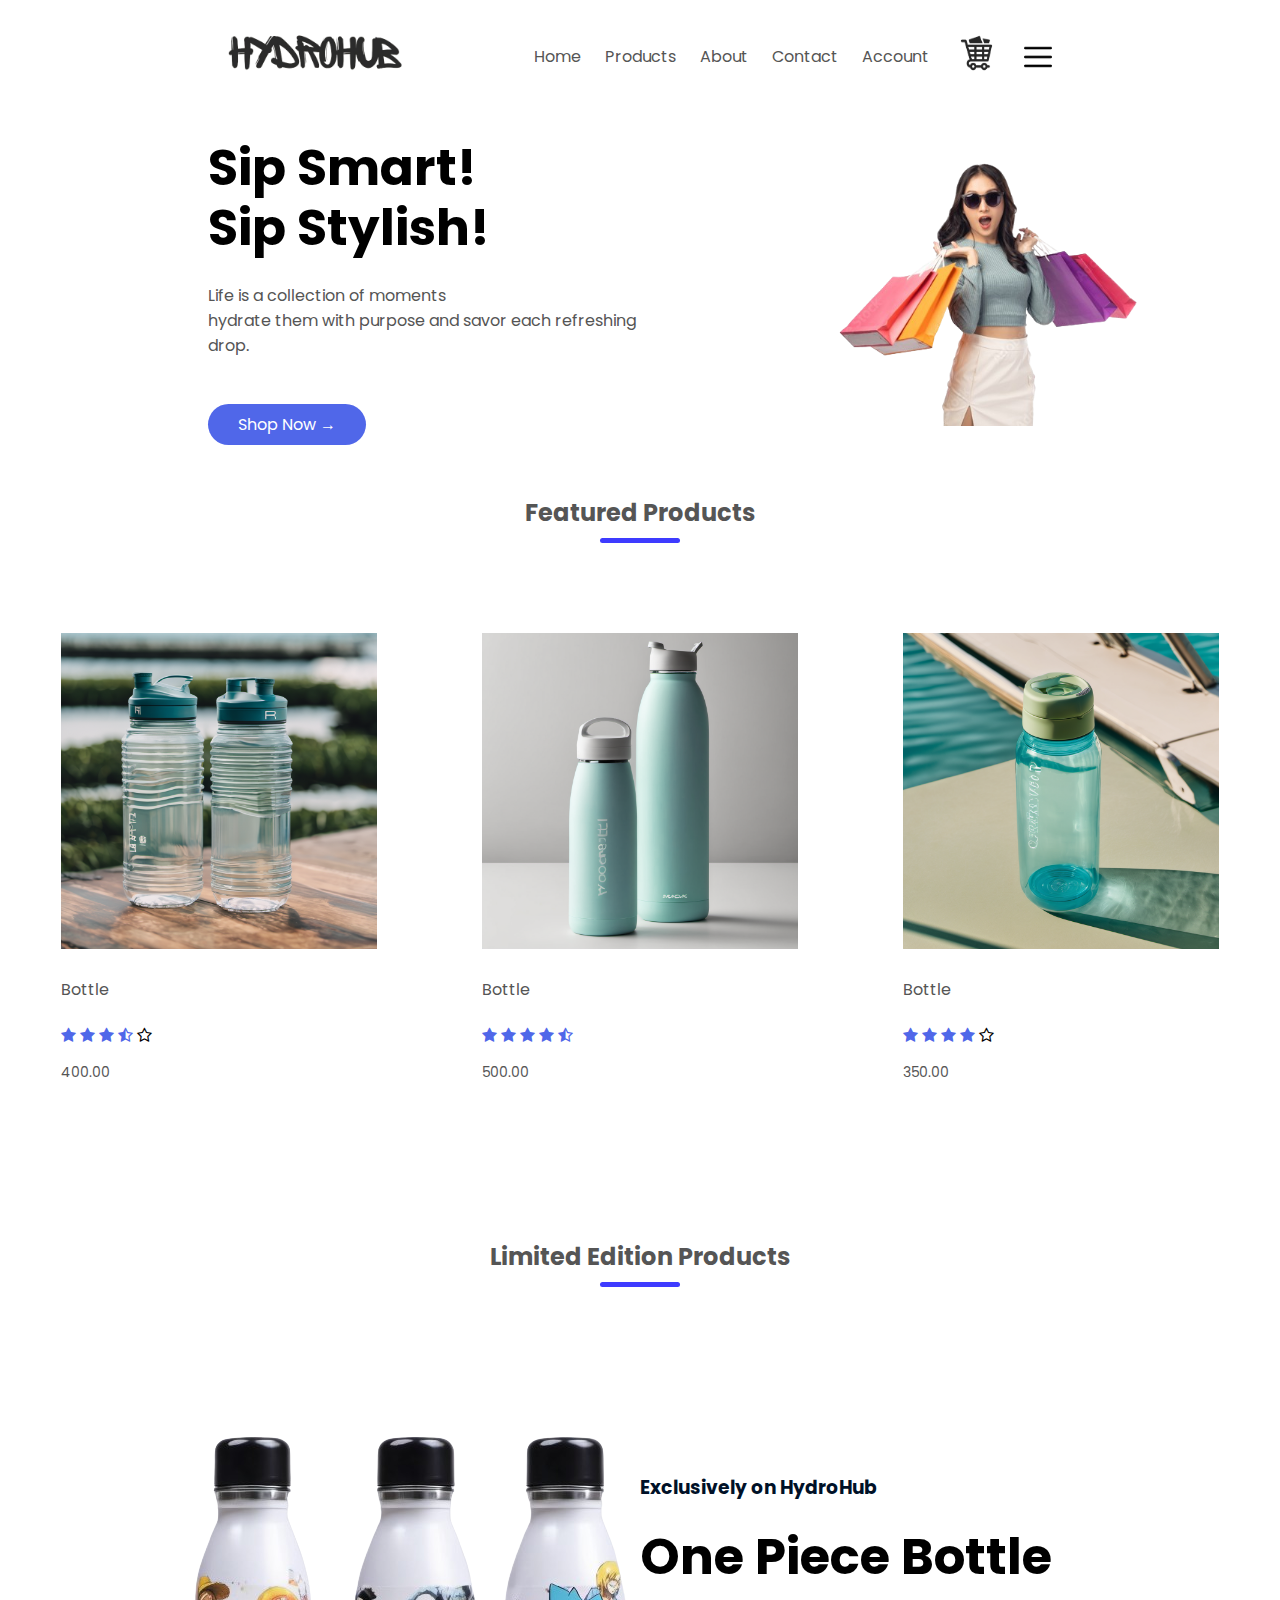
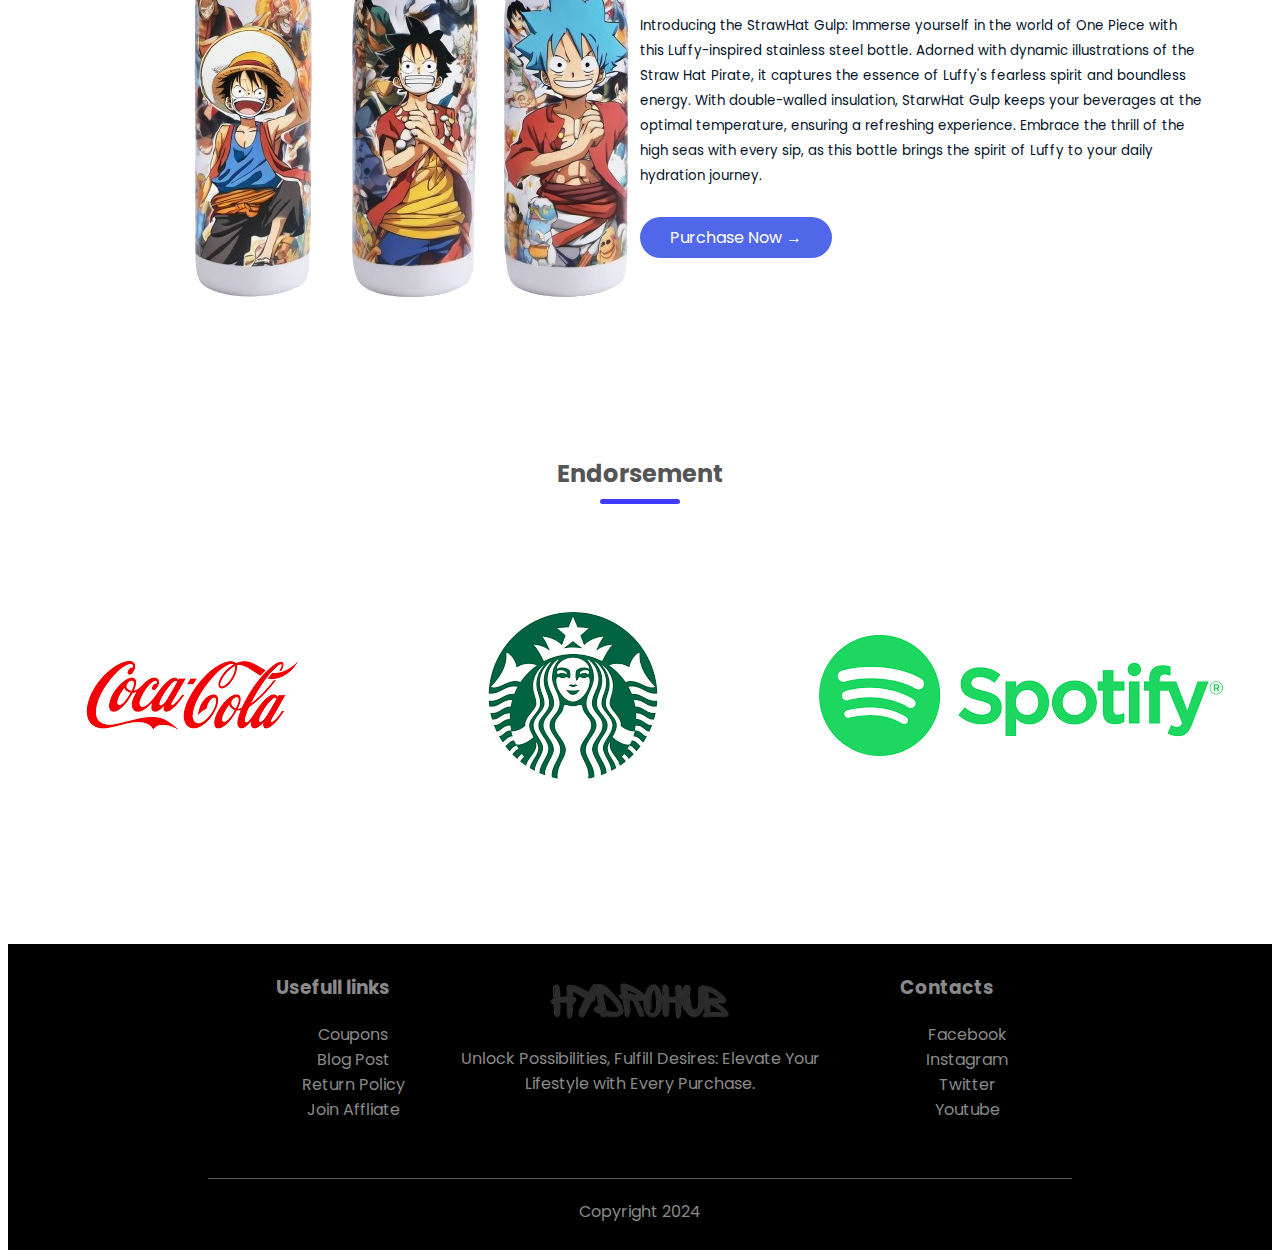
<file: index.html>
<!DOCTYPE html>
<html lang="en">
<head>
    <title>HydroHub</title>  
    <meta charset="UTF-8">
    <meta name="viewport" content="width=device-width, initial-scale=1.0">
    <link rel="stylesheet" href="style.css">
    <link href="https://fonts.googleapis.com/css2?family=Poppins:wght@500&display=swap" rel="stylesheet">
    <link rel="stylesheet" href="https://cdnjs.cloudflare.com/ajax/libs/font-awesome/4.7.0/css/font-awesome.min.css">
</head>
<body>
    <div class="header">
    <div class="container">
        <div class="navbar">
            <div class="logo">
                <img src="images/Logo.png" alt="Logo" width="175px">
                
            </div>
            <nav>
                <ul class="ch">
                    <li><a href="index.html">Home</a></li>
                    <li><a href="product.html">Products</a></li>
                    <li><a href="#about">About</a></li>
                    <li><a href="#about">Contact</a></li>
                    <li><a href="account.html">Account</a></li>
                </ul>
            </nav>
            <a href="cart.html"><img src="images/Cart.png" alt="Cart" width="55px" height="40px"></a>
            <img src="images/menu.png" class="menu-icon">
        </div>
        <div class="row">
            <div class="col-2">
                <h1>Sip Smart!<br>Sip Stylish!</h1>
                <p>Life is a collection of moments <br>hydrate them with purpose and savor each refreshing drop.</p>
                <a href="product.html" class="btn">Shop Now &#8594;</a>
            </div>
            <div class="col-2">
                <img src="images/image1.png" alt="Girl Shopping" >
            </div>
        </div>
    </div>
</div>
<!-- Featured Products -->
<div class="small-container">
    <h2 class="title">Featured Products</h2>
    <div class="row">
        <div class="col-4">
            <img src="images/pr1.png" alt="product1">
            <h4>Bottle</h4>
            <div class="rating">
                <span class="fa fa-star checked"></span>
                <span class="fa fa-star checked"></span>
                <span class="fa fa-star checked"></span>
                <span class="fa fa-star-half-o checked" ></span>
                <span class="fa fa-star-o"></span>
            </div>
            <p>400.00</p>
        </div>
        <div class="col-4">
            <img src="images/pr2.png" alt="product1">
            <h4>Bottle</h4>
            <div class="rating">
                <span class="fa fa-star checked"></span>
                <span class="fa fa-star checked"></span>
                <span class="fa fa-star checked"></span>
                <span class="fa fa-star checked" ></span>
                <span class="fa fa-star-half-o checked"></span>
            </div>
            <p>500.00</p>
        </div>
        <div class="col-4">
            <img src="images/pr3.png" alt="product1">
            <h4>Bottle</h4>
            <div class="rating">
                <span class="fa fa-star checked"></span>
                <span class="fa fa-star checked"></span>
                <span class="fa fa-star checked"></span>
                <span class="fa fa-star checked checked" ></span>
                <span class="fa fa-star-o"></span>
            </div>
            <p>350.00</p>
        </div>
    </div>
</div>
<!-- offer -->

<div class="offer">
    <h2 class="title">Limited Edition Products</h2>
    <div class="small-container">
        <div class="row">
            <div class="col-2">
                <img src="images/exclusivenb.png" alt="limited product">
            </div>
            <div class="col-2">
                <p><h3 style="color: #001128;">Exclusively on HydroHub</h3></p>
                <h1>One Piece Bottle</h1>
                <small>Introducing the StrawHat Gulp: Immerse yourself in the world of One Piece with this Luffy-inspired stainless steel bottle. Adorned with dynamic illustrations of the Straw Hat Pirate, it captures the essence of Luffy's fearless spirit and boundless energy. With double-walled insulation, StarwHat Gulp keeps your beverages at the optimal temperature, ensuring a refreshing experience. Embrace the thrill of the high seas with every sip, as this bottle brings the spirit of Luffy to your daily hydration journey.</small>
                <br><a href="limited.html" class="btn">Purchase Now &#8594;</a>
            </div>
        </div>
    </div>
</div>
<h2 class="title">Endorsement</h2>
<!-- brands -->
<div class="brands">
    
    <div class="small-container">
        <div class="row">
            <div class="col-5">
                <img src="images/cc.png">
            </div>
            <div class="col-5">
                <img src="images/sb.png">
            </div>
            <div class="col-5">
                <img src="images/sptf.png">
            </div>
        </div>
    </div>
</div>
<div class="footer" id="about">
    <div class="container">
        <div class="row">
            <div class="footer-col-3">
                <h3>Usefull links</h3>
                <ul>
                    <li>Coupons</li>
                    <li>Blog Post</li>
                    <li>Return Policy</li>
                    <li>Join Affliate</li>
                </ul>
            </div>
            <div class="footer-col-2">
                <img src="images/Logo.png" alt="">
                <p>Unlock Possibilities, Fulfill Desires: Elevate Your Lifestyle with Every Purchase.</p>
            </div>
            <div class="footer-col-4">
                <h3>Contacts</h3>
                <ul>
                    <li>Facebook</li>
                    <li>Instagram</li>
                    <li>Twitter</li>
                    <li>Youtube</li>
                </ul>
            </div>
        </div>
        <hr>
        <p class="copyright">Copyright 2024</p>
    </div>
</div>
</body>
</html>
</file>
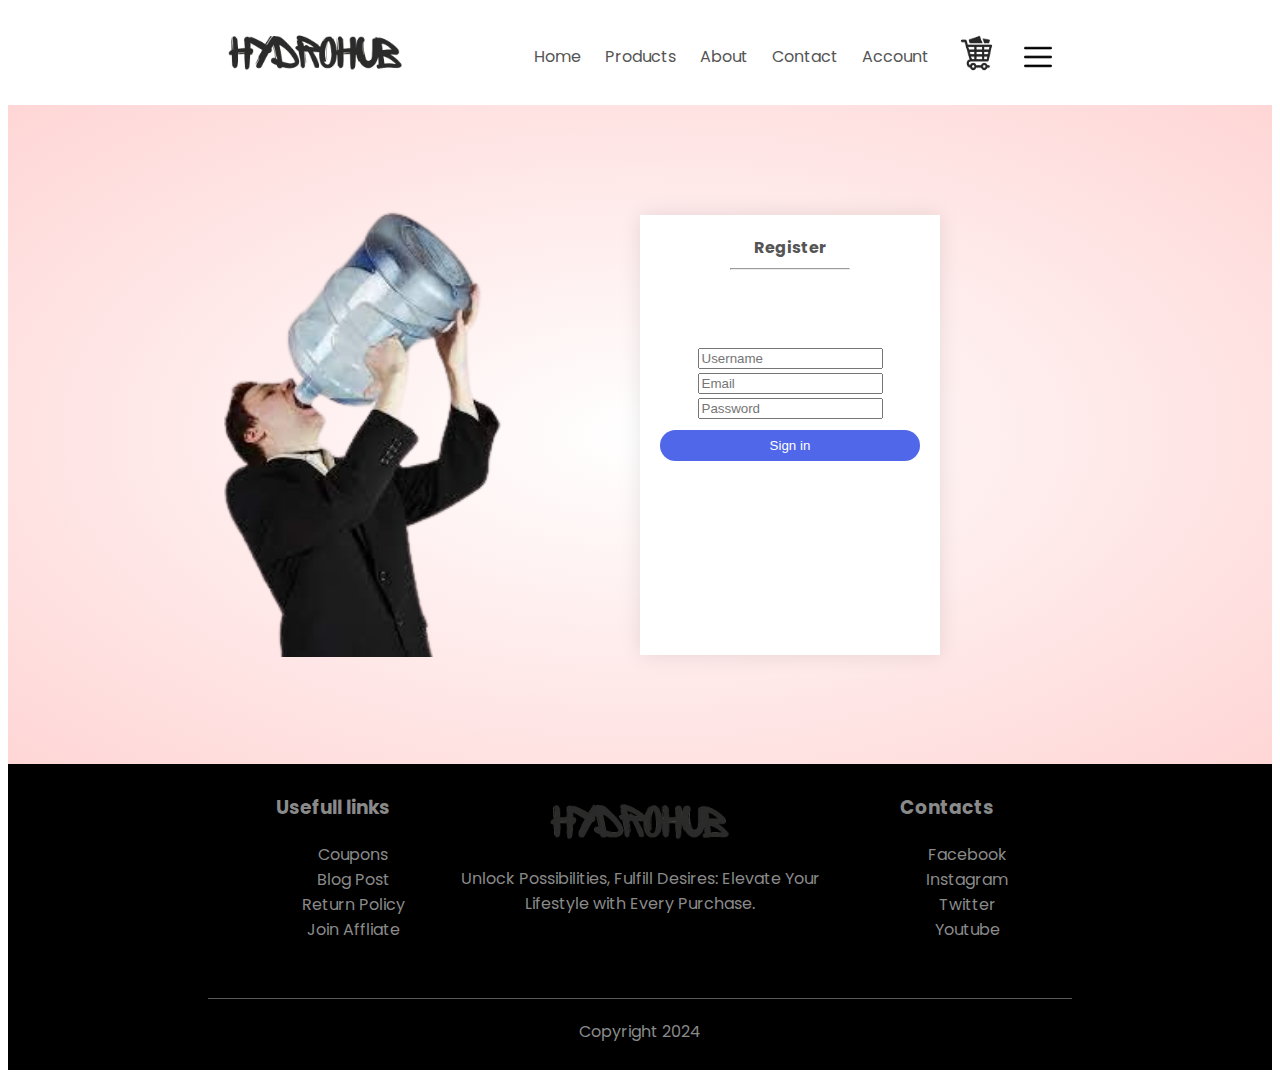
<file: account.html>
<!DOCTYPE html>
<html lang="en">
<head>
    <title>HydroHub</title>  
    <meta charset="UTF-8">
    <meta name="viewport" content="width=device-width, initial-scale=1.0">
    <link rel="stylesheet" href="style.css">
    <link href="https://fonts.googleapis.com/css2?family=Poppins:wght@500&display=swap" rel="stylesheet">
    <link rel="stylesheet" href="https://cdnjs.cloudflare.com/ajax/libs/font-awesome/4.7.0/css/font-awesome.min.css">
</head>
<body>
    <div class="header">
    <div class="container">
        <div class="navbar">
            <div class="logo">
                <img src="images/Logo.png" alt="Logo" width="175px">
                
            </div>
            <nav>
                <ul class="ch">
                    <li><a href="index.html">Home</a></li>
                    <li><a href="product.html">Products</a></li>
                    <li><a href="#about">About</a></li>
                    <li><a href="#about">Contact</a></li>
                    <li><a href="account.html">Account</a></li>
                </ul>
            </nav>
            <a href="cart.html"><img src="images/Cart.png" alt="Cart" width="55px" height="40px"></a>
            <img src="images/menu.png" class="menu-icon">
        </div>
    </div>
</div>
<!-- -----log in----- -->
<div class="account-page">
    <div class="cointainer">
        <div class="row">
            <div class="col-2">
                <img src="images/g1.png" style="padding-left: 200px; width: 300px;">
            </div>
            <div class="col-2">
                <div class="form-container">
                <div class="form-btn">
                    <span>Register</span>
                    <hr id="indicator">
                </div>
                </form>
                <form id="signform">
                    <input type="text" placeholder="Username">
                    <input type="email" placeholder="Email">
                    <input type="password" placeholder="Password">
                    <button type="submit" class="btn">Sign in</button>
                </form>
                </div>
            </div>
        </div>
    </div>
</div>

<div class="footer" id="about">
    <div class="container">
        <div class="row">
            <div class="footer-col-3">
                <h3>Usefull links</h3>
                <ul>
                    <li>Coupons</li>
                    <li>Blog Post</li>
                    <li>Return Policy</li>
                    <li>Join Affliate</li>
                </ul>
            </div>
            <div class="footer-col-2">
                <img src="images/Logo.png" alt="">
                <p>Unlock Possibilities, Fulfill Desires: Elevate Your Lifestyle with Every Purchase.</p>
            </div>
            <div class="footer-col-4">
                <h3>Contacts</h3>
                <ul>
                    <li>Facebook</li>
                    <li>Instagram</li>
                    <li>Twitter</li>
                    <li>Youtube</li>
                </ul>
            </div>
        </div>
        <hr>
        <p class="copyright">Copyright 2024</p>
    </div>
</div>
</body>
</html>
</file>
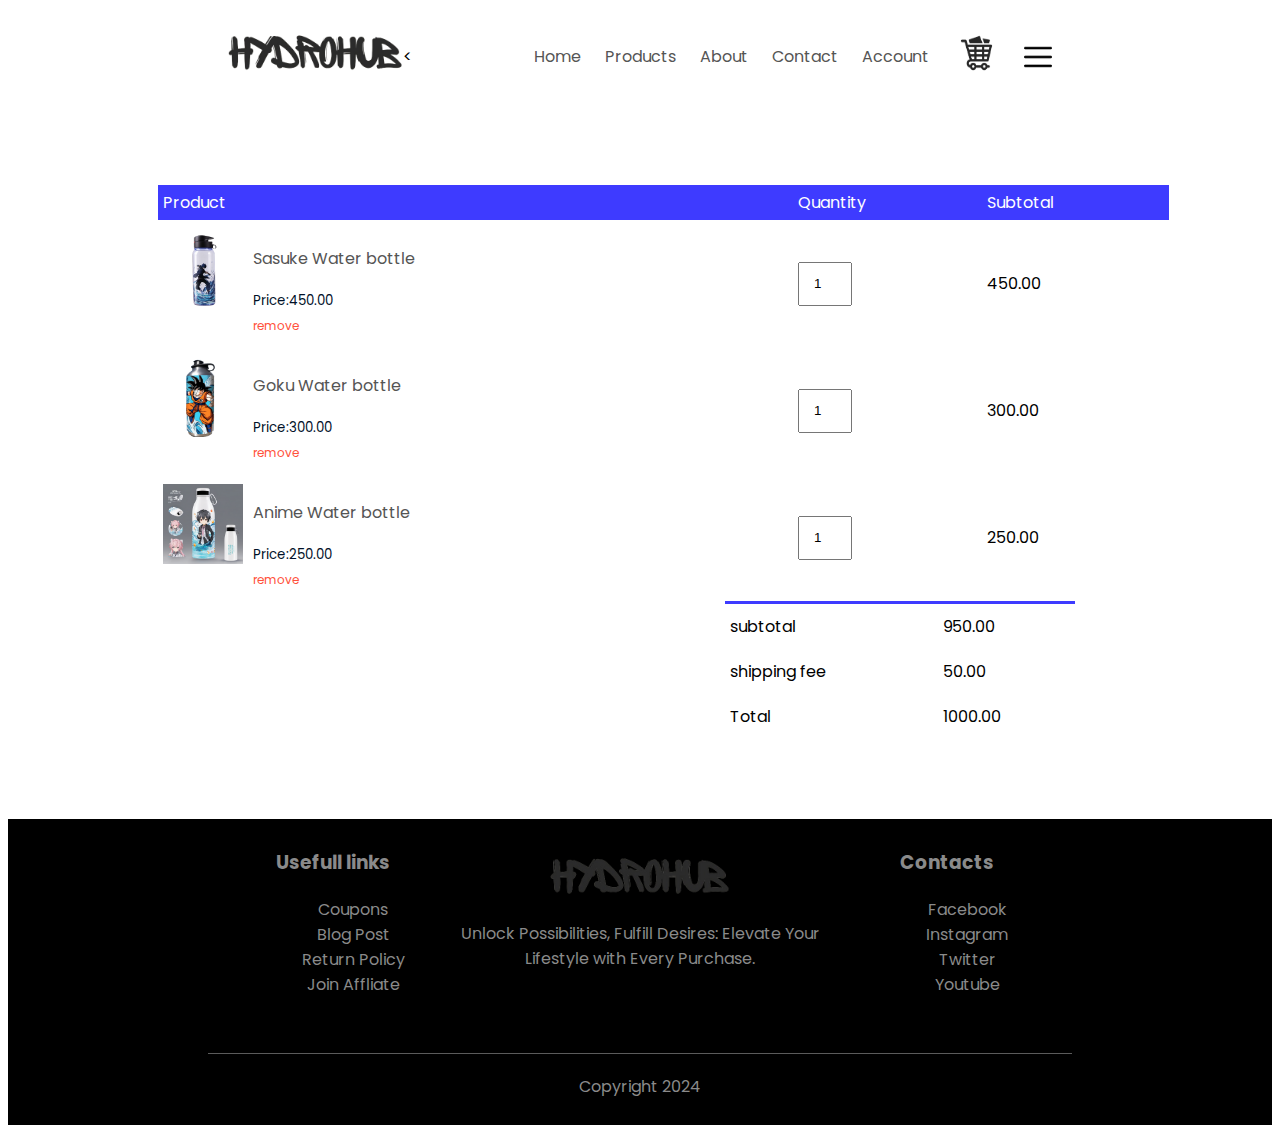
<file: cart.html>
<!DOCTYPE html>
<html lang="en">
<head>
    <title>HydroHub</title>  
    <meta charset="UTF-8">
    <meta name="viewport" content="width=device-width, initial-scale=1.0">
    <link rel="stylesheet" href="style.css">
    <link href="https://fonts.googleapis.com/css2?family=Poppins:wght@500&display=swap" rel="stylesheet">
    <link rel="stylesheet" href="https://cdnjs.cloudflare.com/ajax/libs/font-awesome/4.7.0/css/font-awesome.min.css">
</head>
<body>
    <div class="header">
    <div class="container">
        <div class="navbar">
            <div class="logo">
                <img src="images/Logo.png" alt="Logo" width="175px">
                
            </div>
            <<nav>
                <ul class="ch">
                    <li><a href="index.html">Home</a></li>
                    <li><a href="product.html">Products</a></li>
                    <li><a href="#about">About</a></li>
                    <li><a href="#about">Contact</a></li>
                    <li><a href="account.html">Account</a></li>
                </ul>
            </nav>
            <a href="cart.html"><img src="images/Cart.png" alt="Cart" width="55px" height="40px"></a>
            <img src="images/menu.png" class="menu-icon">
        </div>
    </div>
</div>
<!-- -----cart----- -->
<div class="small-container cart-page">
    <table>
        <tr>
            <th>Product</th>
            <th>Quantity</th>
            <th>Subtotal</th>
        </tr>
        <tr>
            <td>
                <div class="cart-info">
                    <img src="images/buy-1.png" alt="" >
                    <div>
                        <p>Sasuke Water bottle</p>
                        <small>Price:450.00</small>
                        <br>
                        <a href="">remove</a>
                    </div>
                </div>
            </td>
            <td><input type="number" value="1"></td>
            <td>450.00</td>
        </tr>
        <tr>
            <td>
                <div class="cart-info">
                    <img src="images/buy-2.png" alt="" >
                    <div>
                        <p>Goku Water bottle</p>
                        <small>Price:300.00</small>
                        <br>
                        <a href="">remove</a>
                    </div>
                </div>
            </td>
            <td><input type="number" value="1"></td>
            <td>300.00</td>
        </tr>
        <tr>
            <td>
                <div class="cart-info">
                    <img src="images/buy-3.png" alt="" >
                    <div>
                        <p>Anime Water bottle</p>
                        <small>Price:250.00</small>
                        <br>
                        <a href="">remove</a>
                    </div>
                </div>
            </td>
            <td><input type="number" value="1"></td>
            <td>250.00</td>
        </tr>
    </table>

    <div class="total-price">
        <table>
            <tr>
                <td>subtotal</td>
                <td>950.00</td>
            </tr>
            <tr>
                <td>shipping fee</td>
                <td>50.00</td>
            </tr>
            <tr>
                <td>Total</td>
                <td>1000.00</td>
            </tr>
        </table>
    </div>

</div>




<div class="footer" id="about">
    <div class="container">
        <div class="row">
            <div class="footer-col-3">
                <h3>Usefull links</h3>
                <ul>
                    <li>Coupons</li>
                    <li>Blog Post</li>
                    <li>Return Policy</li>
                    <li>Join Affliate</li>
                </ul>
            </div>
            <div class="footer-col-2">
                <img src="images/Logo.png" alt="">
                <p>Unlock Possibilities, Fulfill Desires: Elevate Your Lifestyle with Every Purchase.</p>
            </div>
            <div class="footer-col-4">
                <h3>Contacts</h3>
                <ul>
                    <li>Facebook</li>
                    <li>Instagram</li>
                    <li>Twitter</li>
                    <li>Youtube</li>
                </ul>
            </div>
        </div>
        <hr>
        <p class="copyright">Copyright 2024</p>
    </div>
</div>
</body>
</html>
</file>
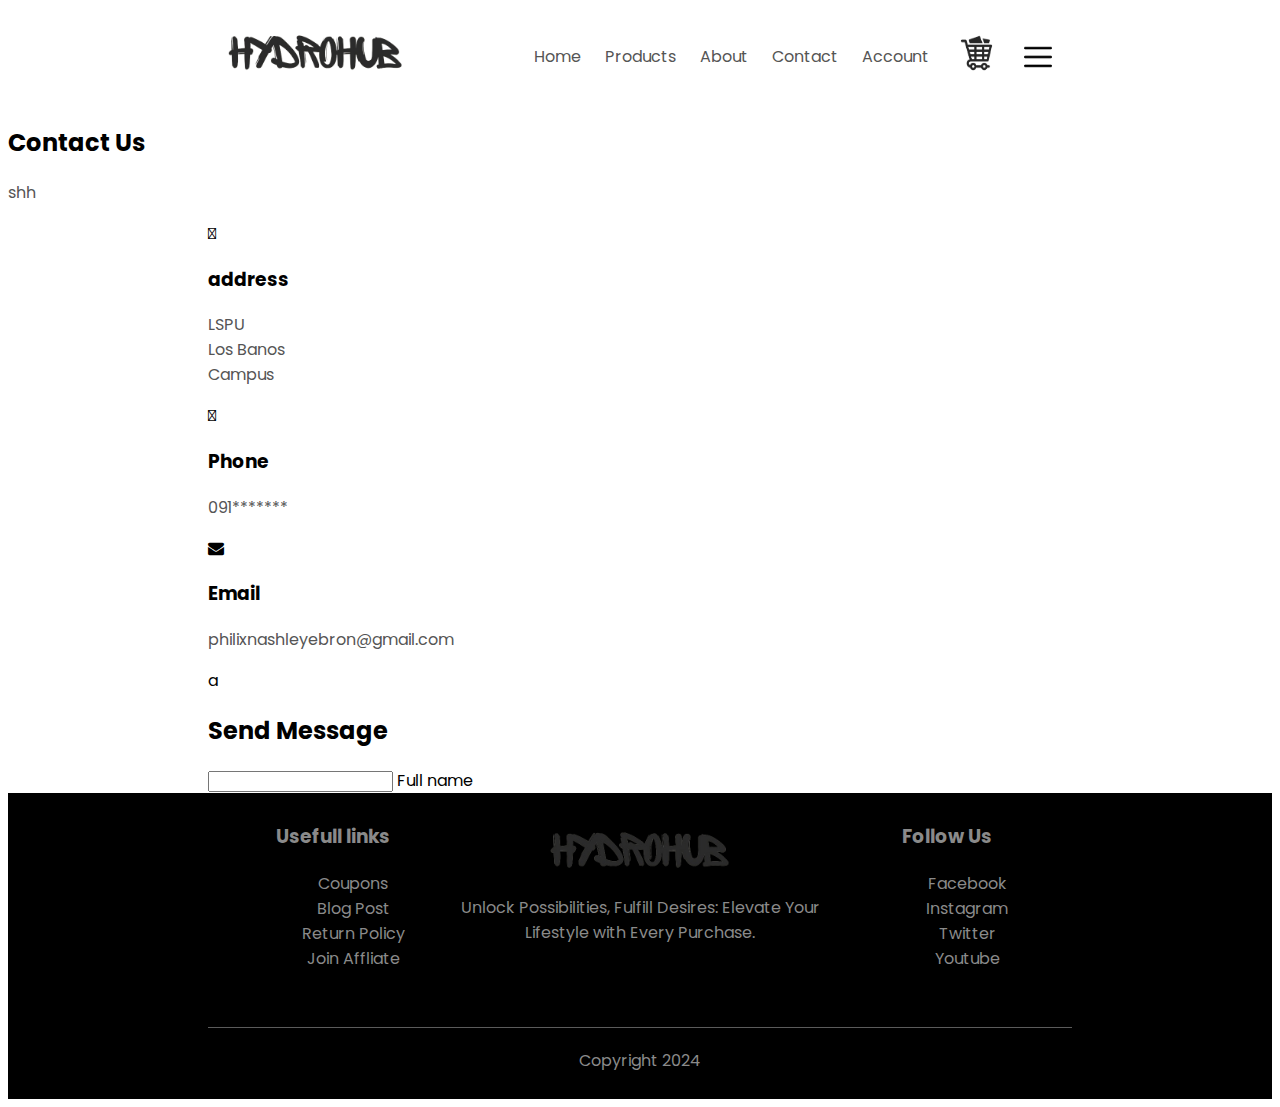
<file: contact.html>
<!DOCTYPE html>
<html lang="en">
<head>
    <title>HydroHub</title>  
    <meta charset="UTF-8">
    <meta name="viewport" content="width=device-width, initial-scale=1.0">
    <link rel="stylesheet" href="style.css">
    <link href="https://fonts.googleapis.com/css2?family=Poppins:wght@500&display=swap" rel="stylesheet">
    <link rel="stylesheet" href="https://cdnjs.cloudflare.com/ajax/libs/font-awesome/4.7.0/css/font-awesome.min.css">
</head>
<body>
    <div class="header">
    <div class="container">
        <div class="navbar">
            <div class="logo">
                <img src="images/Logo.png" alt="Logo" width="175px">
                
            </div>
            <nav>
                <ul class="ch">
                    <li><a href="index.html">Home</a></li>
                    <li><a href="product.html">Products</a></li>
                    <li><a href="About">About</a></li>
                    <li><a href="Contact">Contact</a></li>
                    <li><a href="Account">Account</a></li>
                </ul>
            </nav>
            <a href="cart.html"><img src="images/Cart.png" alt="Cart" width="55px" height="40px"></a>
            <img src="images/menu.png" class="menu-icon">
        </div>
    </div>
</div>

<section class="section">
    <div class="content">
        <h2>Contact Us</h2>
        <p>shh</p>
    </div>
    <div class="container">
        <div class="contactinfo">
            <div class="box">
                <div class="icon"><i class="fa-solid fa-map-pin"></i></div>
                <div class="text">
                    <h3>address</h3>
                    <P>LSPU <br>Los Banos <br>Campus</P>
                </div>
            </div>
            <div class="box">
                <div class="icon"><i class="fa-solid fa-phone"></i></div>
                <div class="text">
                    <h3>Phone</h3>
                    <P>091*******  </P>
                </div>
            </div>
            <div class="box">
                <div class="icon"><i class="fa fa-envelope"></i></div>
                <div class="text">
                    <h3>Email</h3>
                    <P>philixnashleyebron@gmail.com </P>
                </div>a
            </div>
        </div>
        <div class="contactform">
            <form action="">
                <h2>Send Message</h2>
                <div class="inputbox">
                    <input type="text" name="" required="required">
                    <span>Full name</span>
                </div>
            </form>
        </div>
    </div>
</section>


<div class="footer">
    <div class="container">
        <div class="row">
            <div class="footer-col-3">
                <h3>Usefull links</h3>
                <ul>
                    <li>Coupons</li>
                    <li>Blog Post</li>
                    <li>Return Policy</li>
                    <li>Join Affliate</li>
                </ul>
            </div>
            <div class="footer-col-2">
                <img src="images/Logo.png" alt="">
                <p>Unlock Possibilities, Fulfill Desires: Elevate Your Lifestyle with Every Purchase.</p>
            </div>
            
            <div class="footer-col-4">
                <h3>Follow Us</h3>
                <ul>
                    <li>Facebook</li>
                    <li>Instagram</li>
                    <li>Twitter</li>
                    <li>Youtube</li>
                </ul>
            </div>
        </div>
        <hr>
        <p class="copyright">Copyright 2024</p>
    </div>
</div>
</body>
</html>
</file>
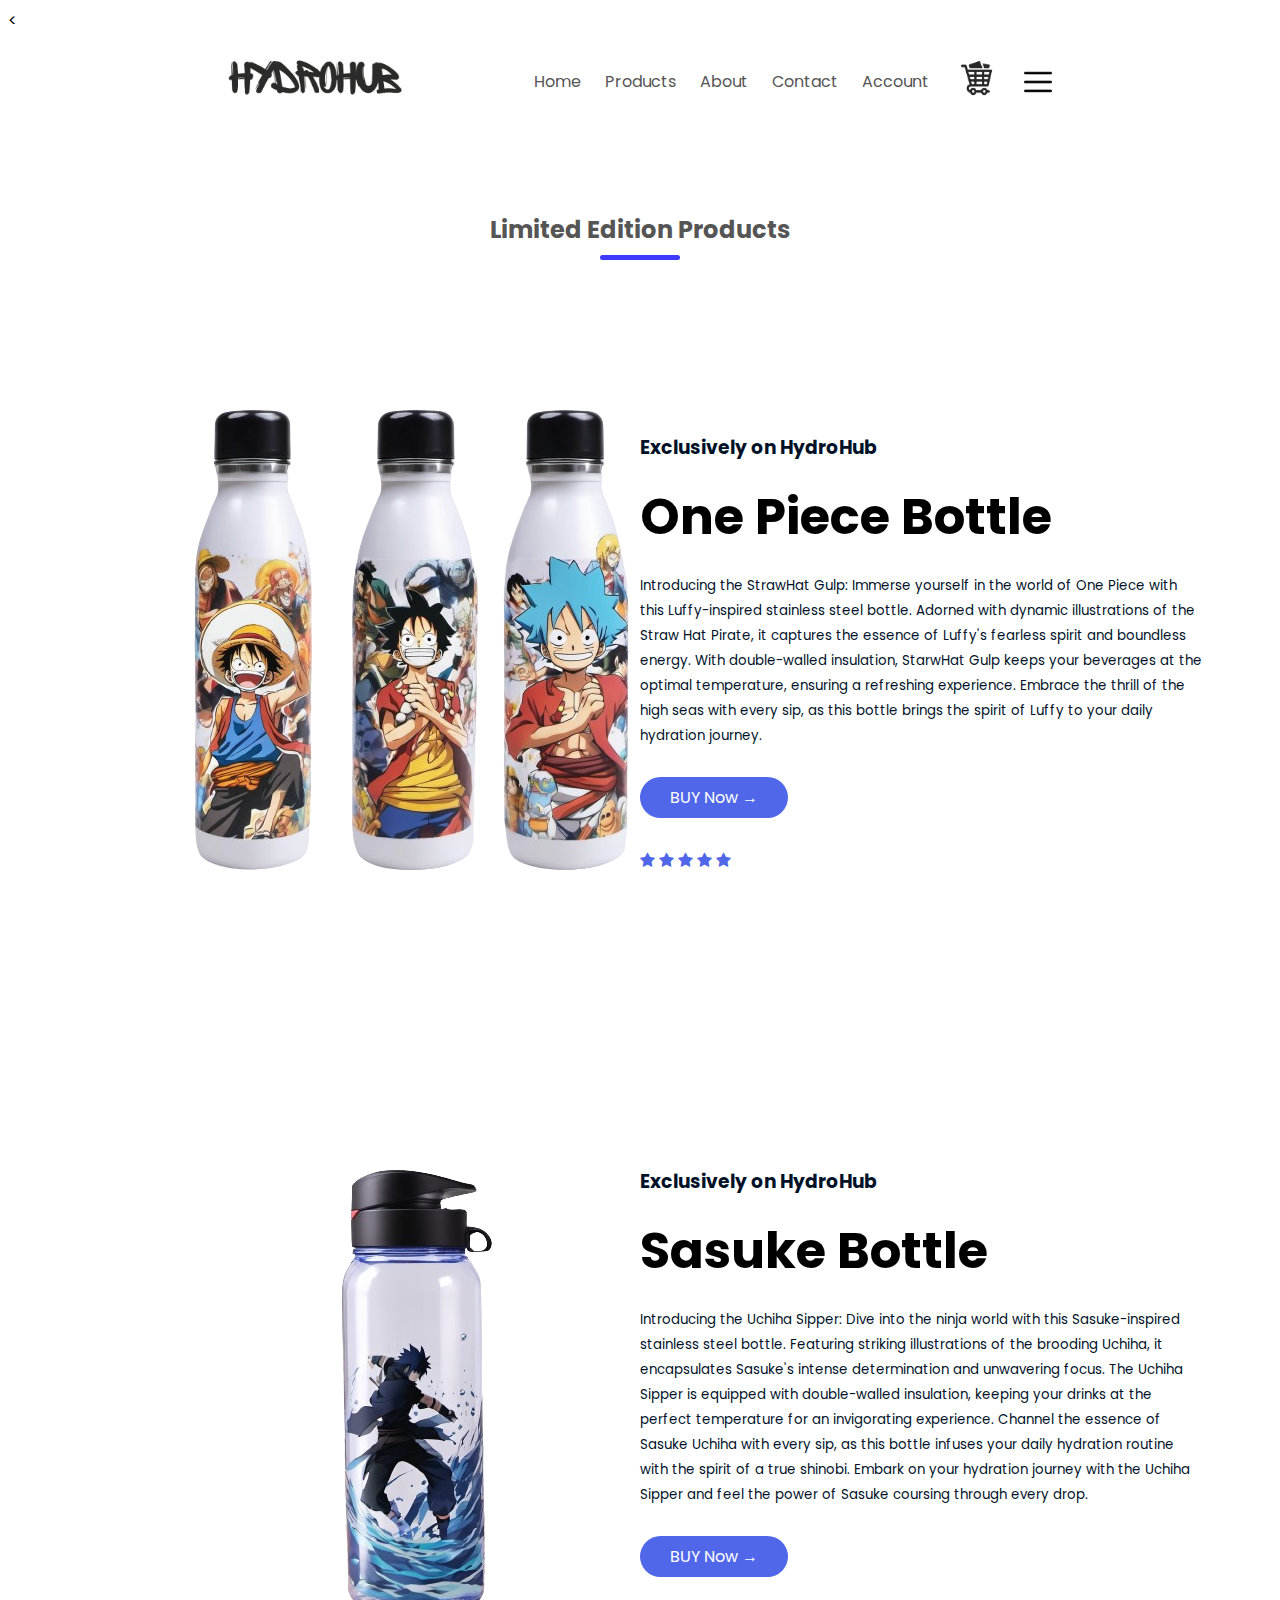
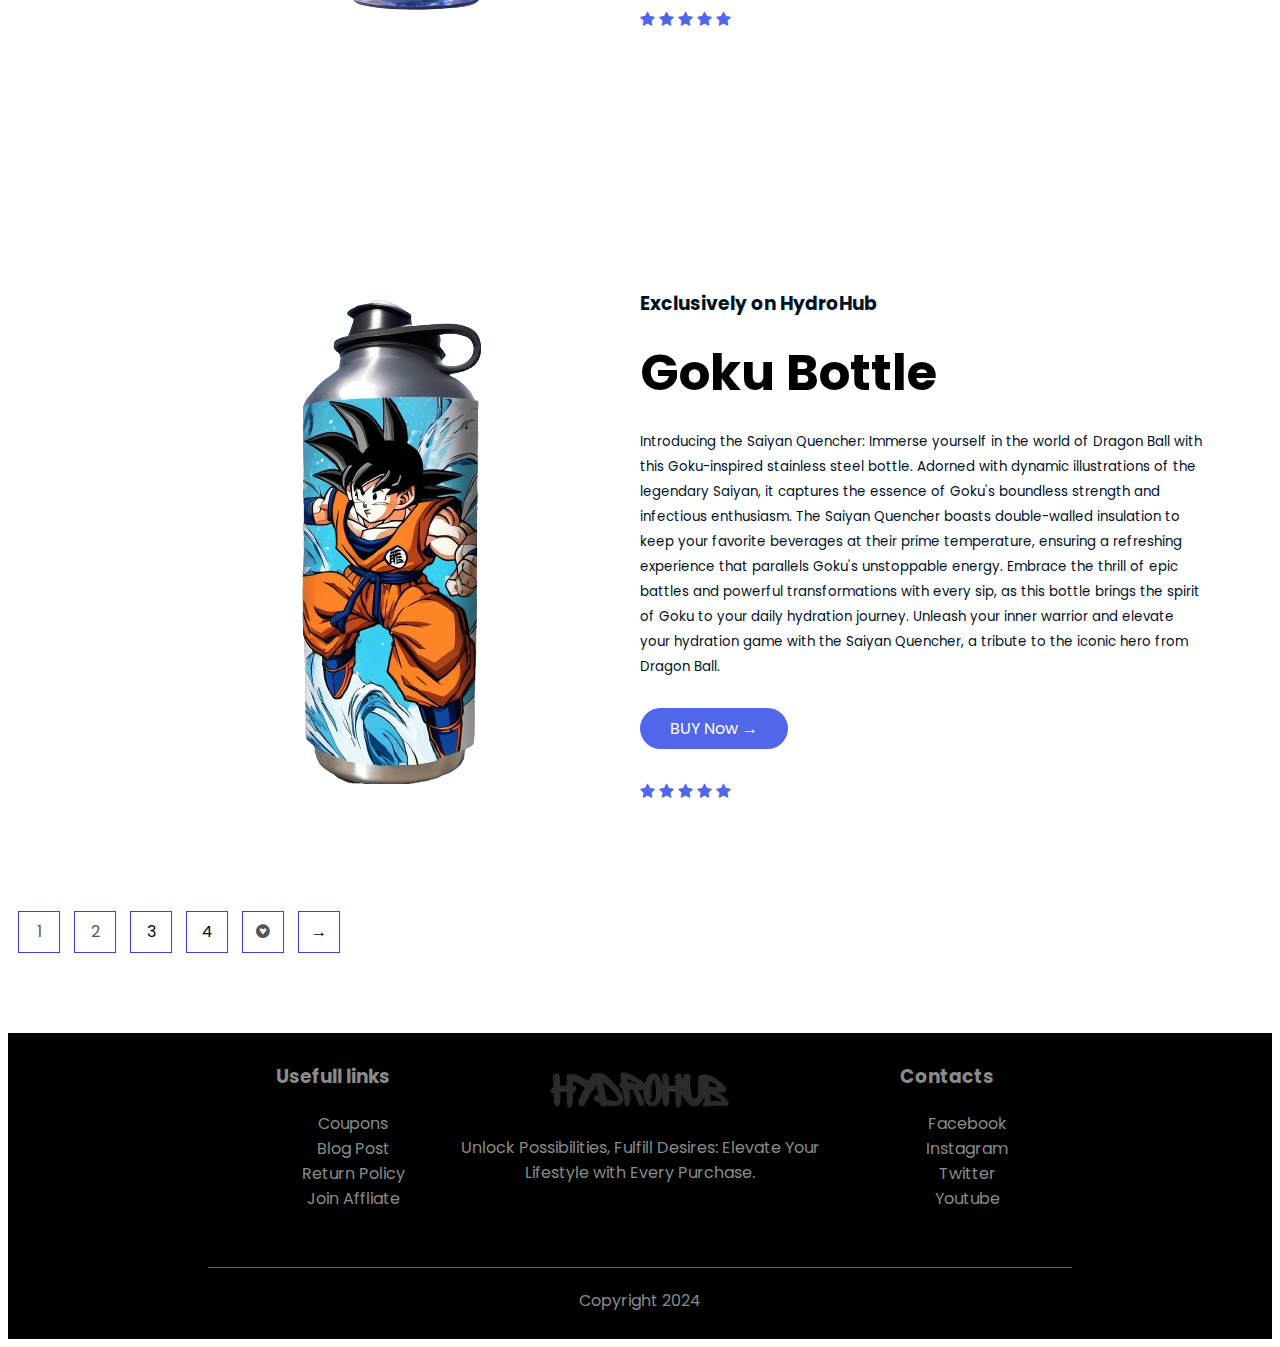
<file: limited.html>
<!DOCTYPE html>
<html lang="en">
<head>
    <title>HydroHub</title>  
    <meta charset="UTF-8">
    <meta name="viewport" content="width=device-width, initial-scale=1.0">
    <link rel="stylesheet" href="style.css">
    <link href="https://fonts.googleapis.com/css2?family=Poppins:wght@500&display=swap" rel="stylesheet">
    <link rel="stylesheet" href="https://cdnjs.cloudflare.com/ajax/libs/font-awesome/4.7.0/css/font-awesome.min.css">
</head>
<body>
    <div class="header">
        <<div class="header">
            <div class="container">
                <div class="navbar">
                    <div class="logo">
                        <img src="images/Logo.png" alt="Logo" width="175px">
                        
                    </div>
                    <nav>
                        <ul class="ch">
                            <li><a href="index.html">Home</a></li>
                            <li><a href="product.html">Products</a></li>
                            <li><a href="#about">About</a></li>
                            <li><a href="#about">Contact</a></li>
                            <li><a href="account.html">Account</a></li>
                        </ul>
                    </nav>
                    <a href="cart.html"><img src="images/Cart.png" alt="Cart" width="55px" height="40px"></a>
                    <img src="images/menu.png" class="menu-icon">
            </div>
        </div>
    </div>

<div class="offer">
    <h2 class="title">Limited Edition Products</h2>
    <div class="small-container">
        <div class="row">
            <div class="col-2">
                <img src="images/exclusivenb.png" alt="limited product">
            </div>
            <div class="col-2">
                <p><h3 style="color: #001128;">Exclusively on HydroHub</h3></p>
                <h1>One Piece Bottle</h1>
                <small>Introducing the StrawHat Gulp: Immerse yourself in the world of One Piece with this Luffy-inspired stainless steel bottle. Adorned with dynamic illustrations of the Straw Hat Pirate, it captures the essence of Luffy's fearless spirit and boundless energy. With double-walled insulation, StarwHat Gulp keeps your beverages at the optimal temperature, ensuring a refreshing experience. Embrace the thrill of the high seas with every sip, as this bottle brings the spirit of Luffy to your daily hydration journey.</small>
                <br><a href="" class="btn">BUY Now &#8594;</a> <div class="rating">
                    <span class="fa fa-star checked"></span>
                    <span class="fa fa-star checked"></span>
                    <span class="fa fa-star checked"></span>
                    <span class="fa fa-star checked" ></span>
                    <span class="fa fa-star checked"></span>
                </div>
            </div>
        </div>
    </div>
</div>
<div class="offer">
    <div class="small-container">
        <div class="row">
            <div class="col-2">
                <img src="images/exl-2.png" alt="limited product">
            </div>
            <div class="col-2">
                <p><h3 style="color: #001128;">Exclusively on HydroHub</h3></p>
                <h1>Sasuke Bottle</h1>
                <small>Introducing the Uchiha Sipper: Dive into the ninja world with this Sasuke-inspired stainless steel bottle. Featuring striking illustrations of the brooding Uchiha, it encapsulates Sasuke's intense determination and unwavering focus. The Uchiha Sipper is equipped with double-walled insulation, keeping your drinks at the perfect temperature for an invigorating experience. Channel the essence of Sasuke Uchiha with every sip, as this bottle infuses your daily hydration routine with the spirit of a true shinobi. Embark on your hydration journey with the Uchiha Sipper and feel the power of Sasuke coursing through every drop.</small>
                <br><a href="" class="btn">BUY Now &#8594;</a> <div class="rating">
                    <span class="fa fa-star checked"></span>
                    <span class="fa fa-star checked"></span>
                    <span class="fa fa-star checked"></span>
                    <span class="fa fa-star checked" ></span>
                    <span class="fa fa-star checked"></span>
                </div>
            </div>
        </div>
    </div>
</div>
<div class="offer">
    <div class="small-container">
        <div class="row">
            <div class="col-2">
                <img src="images/exl-3.png" alt="limited product">
            </div>
            <div class="col-2">
                <p><h3 style="color: #001128;">Exclusively on HydroHub</h3></p>
                <h1>Goku Bottle</h1>
                <small>Introducing the Saiyan Quencher: Immerse yourself in the world of Dragon Ball with this Goku-inspired stainless steel bottle. Adorned with dynamic illustrations of the legendary Saiyan, it captures the essence of Goku's boundless strength and infectious enthusiasm. The Saiyan Quencher boasts double-walled insulation to keep your favorite beverages at their prime temperature, ensuring a refreshing experience that parallels Goku's unstoppable energy. Embrace the thrill of epic battles and powerful transformations with every sip, as this bottle brings the spirit of Goku to your daily hydration journey. Unleash your inner warrior and elevate your hydration game with the Saiyan Quencher, a tribute to the iconic hero from Dragon Ball.</small>
                <br><a href="" class="btn">BUY Now &#8594;</a>  <div class="rating">
                    <span class="fa fa-star checked"></span>
                    <span class="fa fa-star checked"></span>
                    <span class="fa fa-star checked"></span>
                    <span class="fa fa-star checked" ></span>
                    <span class="fa fa-star checked"></span>
                </div>
            </div>
        </div>
    </div>
</div>
<div class="page-btn">
    <span><a href="product.html">1</a></span>
    <span><a href="productp2.html">2</a></span>
    <span>3</span>
    <span>4</span>
    <span><a href="limited.html"><i class="fa fa-gratipay"></i></a></span>
    <span>&#8594</span>
</div>

<div class="footer" id="about">
    <div class="container">
        <div class="row">
            <div class="footer-col-3">
                <h3>Usefull links</h3>
                <ul>
                    <li>Coupons</li>
                    <li>Blog Post</li>
                    <li>Return Policy</li>
                    <li>Join Affliate</li>
                </ul>
            </div>
            <div class="footer-col-2">
                <img src="images/Logo.png" alt="">
                <p>Unlock Possibilities, Fulfill Desires: Elevate Your Lifestyle with Every Purchase.</p>
            </div>
            <div class="footer-col-4">
                <h3>Contacts</h3>
                <ul>
                    <li>Facebook</li>
                    <li>Instagram</li>
                    <li>Twitter</li>
                    <li>Youtube</li>
                </ul>
            </div>
        </div>
        <hr>
        <p class="copyright">Copyright 2024</p>
    </div>
</div>
</body>
</html>
</file>
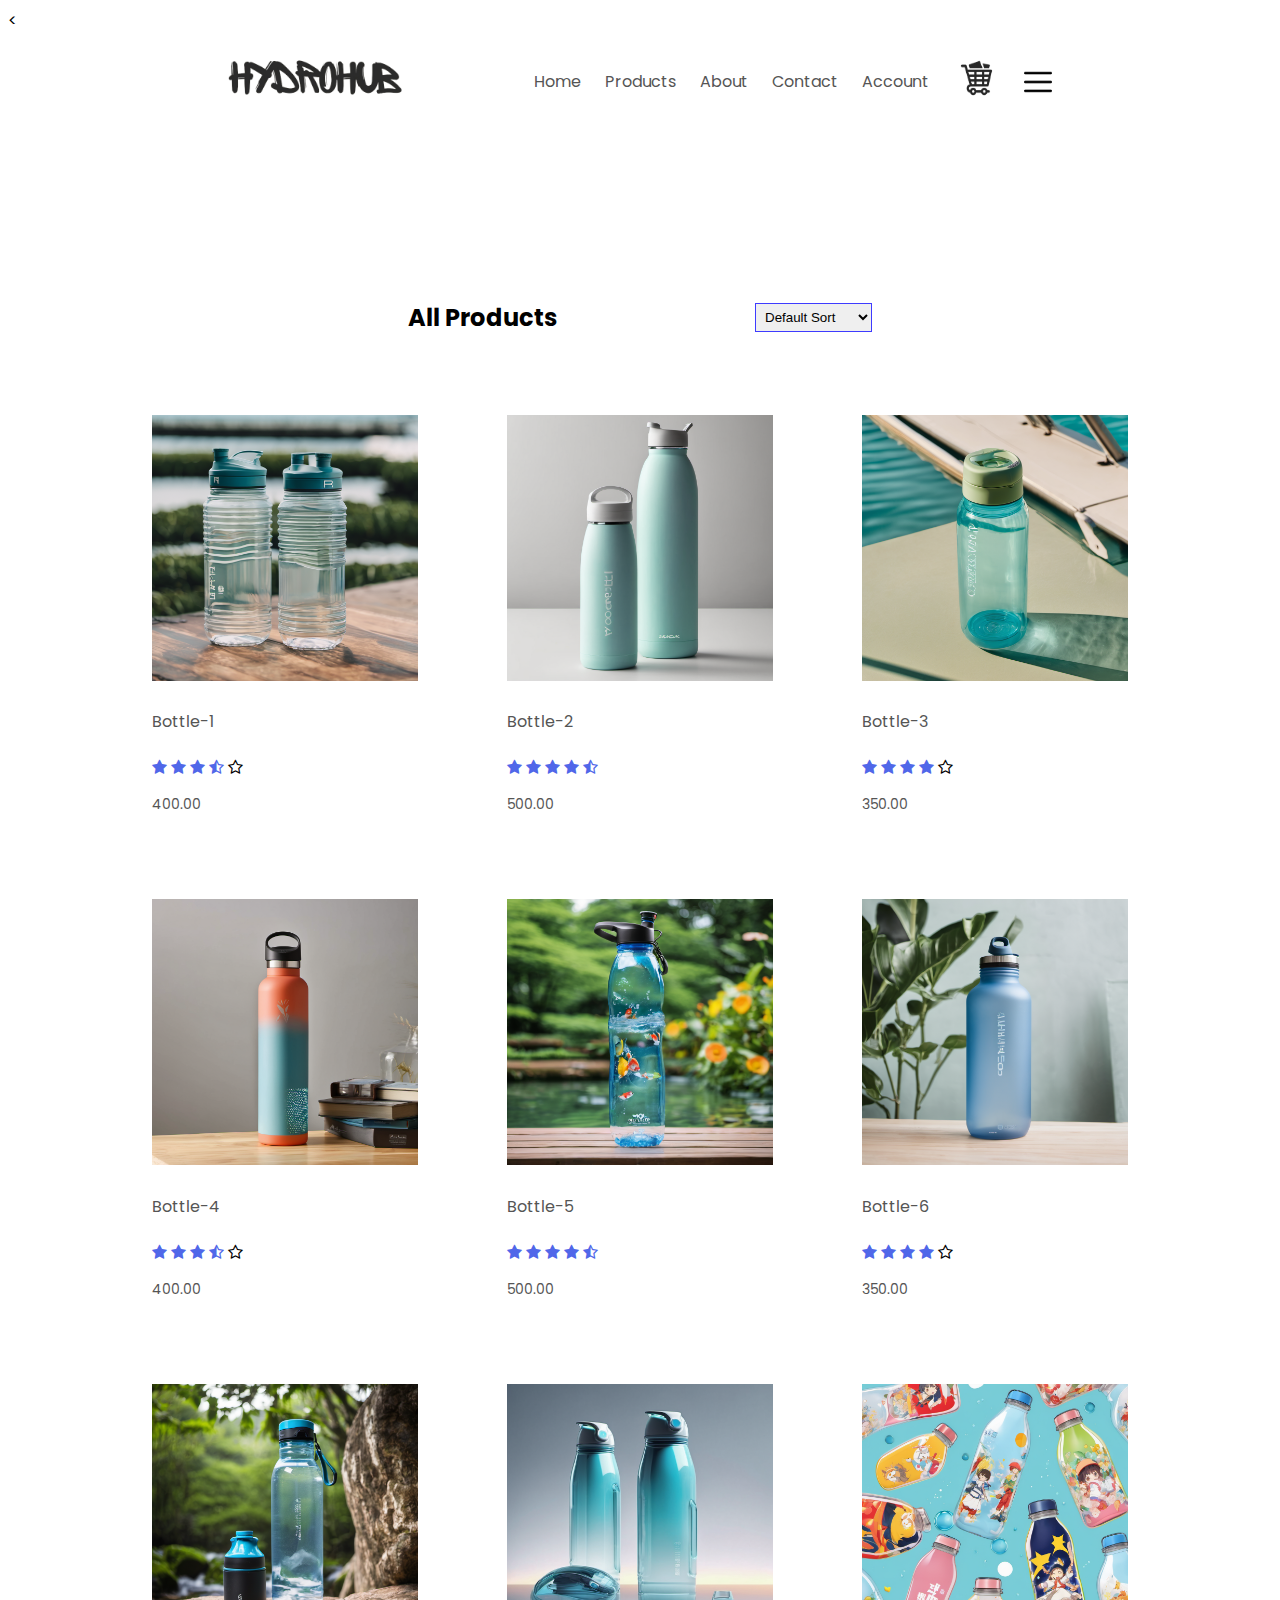
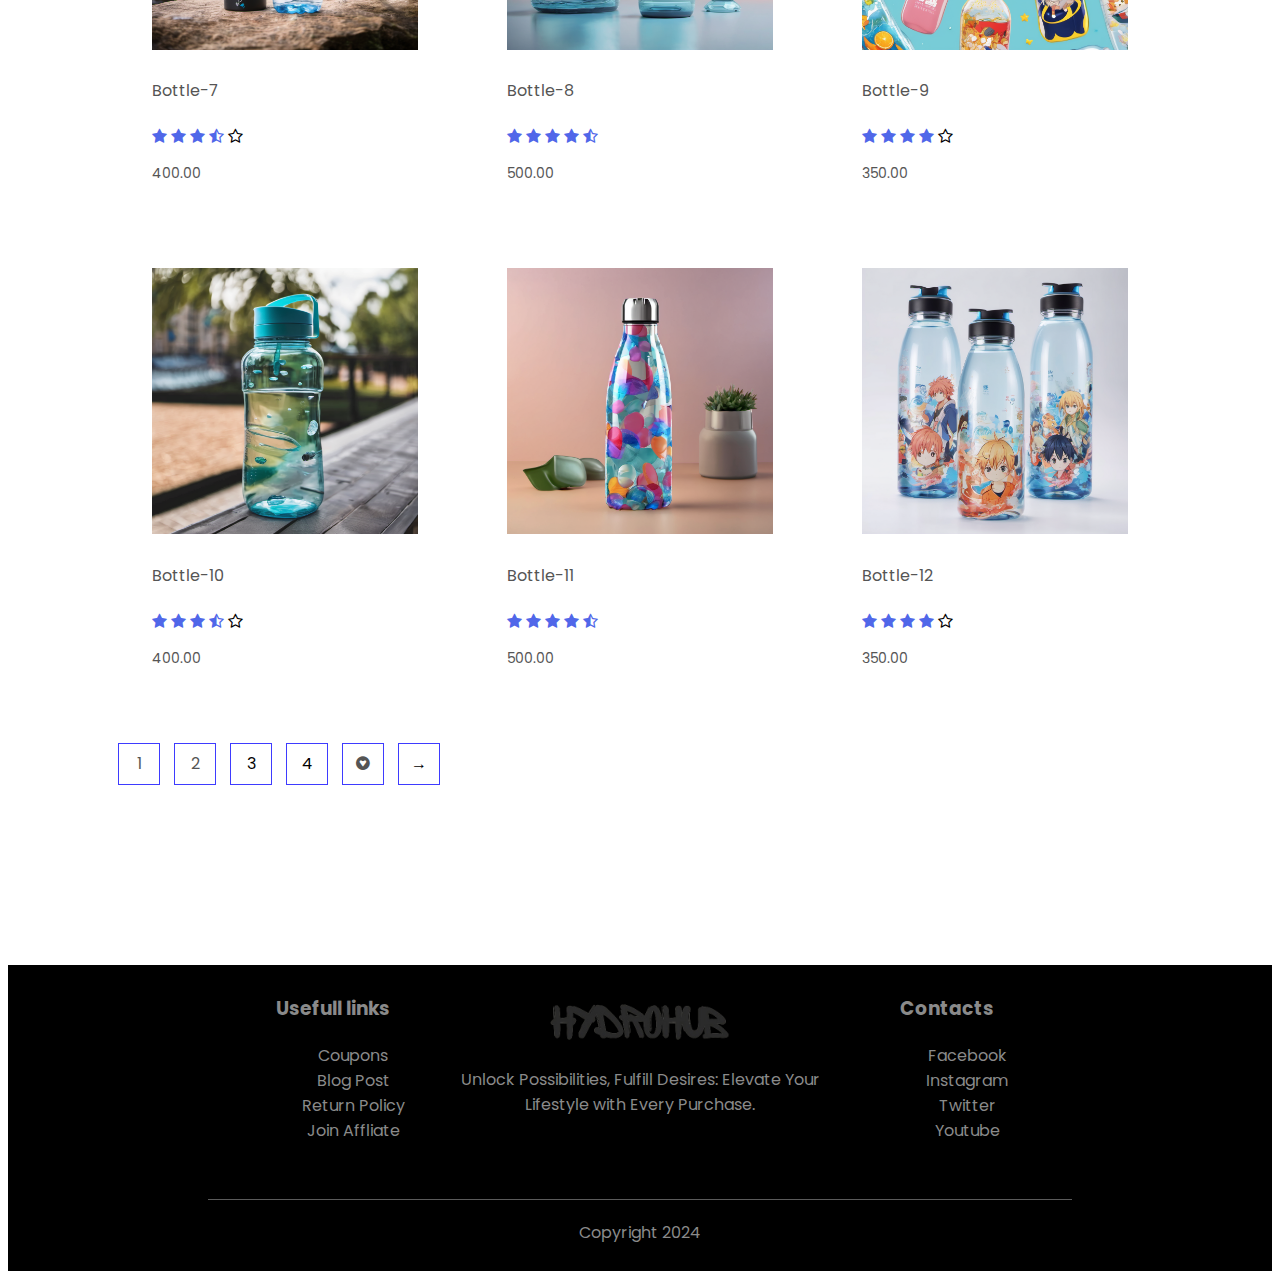
<file: product.html>
<!DOCTYPE html>
<html lang="en">
<head>
    <title>HydroHub</title>  
    <meta charset="UTF-8">
    <meta name="viewport" content="width=device-width, initial-scale=1.0">
    <link rel="stylesheet" href="style.css">
    <link href="https://fonts.googleapis.com/css2?family=Poppins:wght@500&display=swap" rel="stylesheet">
    <link rel="stylesheet" href="https://cdnjs.cloudflare.com/ajax/libs/font-awesome/4.7.0/css/font-awesome.min.css">
</head>
<body>
<div class="header">
    <<div class="header">
        <div class="container">
            <div class="navbar">
                <div class="logo">
                    <img src="images/Logo.png" alt="Logo" width="175px">
                    
                </div>
                <nav>
                    <ul class="ch">
                        <li><a href="index.html">Home</a></li>
                        <li><a href="product.html">Products</a></li>
                        <li><a href="#about">About</a></li>
                        <li><a href="#about">Contact</a></li>
                        <li><a href="account.html">Account</a></li>
                    </ul>
                </nav>
                <a href="cart.html"><img src="images/Cart.png" alt="Cart" width="55px" height="40px"></a>
                <img src="images/menu.png" class="menu-icon">
        </div>
    </div>
</div>
    <div class="pr">
<div class="row row-2">
    <h2>All Products</h2>
    <select>
        <option>Default Sort</option>
        <option>Sort by Price</option>
        <option>Sort by Rating</option>
        <option>Sort by Area</option>
    </select>
 </div>
<div class="small-container">
    
    <div class="row">
        <div class="col-4">
            <img src="images/pr1.png" alt="product1">
            <h4>Bottle-1</h4>
            <div class="rating">
                <span class="fa fa-star checked"></span>
                <span class="fa fa-star checked"></span>
                <span class="fa fa-star checked"></span>
                <span class="fa fa-star-half-o checked" ></span>
                <span class="fa fa-star-o"></span>
            </div>
            <p>400.00</p>
        </div>
        <div class="col-4">
            <img src="images/pr2.png" alt="product1">
            <h4>Bottle-2</h4>
            <div class="rating">
                <span class="fa fa-star checked"></span>
                <span class="fa fa-star checked"></span>
                <span class="fa fa-star checked"></span>
                <span class="fa fa-star checked" ></span>
                <span class="fa fa-star-half-o checked"></span>
            </div>
            <p>500.00</p>
        </div>
        <div class="col-4">
            <img src="images/pr3.png" alt="product1">
            <h4>Bottle-3</h4>
            <div class="rating">
                <span class="fa fa-star checked"></span>
                <span class="fa fa-star checked"></span>
                <span class="fa fa-star checked"></span>
                <span class="fa fa-star checked checked" ></span>
                <span class="fa fa-star-o"></span>
            </div>
            <p>350.00</p>
        </div>
    </div>

    <div class="row">
        <div class="col-4">
            <img src="images/pr4.png" alt="product1">
            <h4>Bottle-4</h4>
            <div class="rating">
                <span class="fa fa-star checked"></span>
                <span class="fa fa-star checked"></span>
                <span class="fa fa-star checked"></span>
                <span class="fa fa-star-half-o checked" ></span>
                <span class="fa fa-star-o"></span>
            </div>
            <p>400.00</p>
        </div>
        <div class="col-4">
            <img src="images/pr5.png" alt="product1">
            <h4>Bottle-5</h4>
            <div class="rating">
                <span class="fa fa-star checked"></span>
                <span class="fa fa-star checked"></span>
                <span class="fa fa-star checked"></span>
                <span class="fa fa-star checked" ></span>
                <span class="fa fa-star-half-o checked"></span>
            </div>
            <p>500.00</p>
        </div>
        <div class="col-4">
            <img src="images/pr6.png" alt="product1">
            <h4>Bottle-6</h4>
            <div class="rating">
                <span class="fa fa-star checked"></span>
                <span class="fa fa-star checked"></span>
                <span class="fa fa-star checked"></span>
                <span class="fa fa-star checked checked" ></span>
                <span class="fa fa-star-o"></span>
            </div>
            <p>350.00</p>
        </div>

        <div class="row">
            <div class="col-4">
                <img src="images/pr7.png" alt="product1">
                <h4>Bottle-7</h4>
                <div class="rating">
                    <span class="fa fa-star checked"></span>
                    <span class="fa fa-star checked"></span>
                    <span class="fa fa-star checked"></span>
                    <span class="fa fa-star-half-o checked" ></span>
                    <span class="fa fa-star-o"></span>
                </div>
                <p>400.00</p>
            </div>
            <div class="col-4">
                <img src="images/pr8.png" alt="product1">
                <h4>Bottle-8</h4>
                <div class="rating">
                    <span class="fa fa-star checked"></span>
                    <span class="fa fa-star checked"></span>
                    <span class="fa fa-star checked"></span>
                    <span class="fa fa-star checked" ></span>
                    <span class="fa fa-star-half-o checked"></span>
                </div>
                <p>500.00</p>
            </div>
            <div class="col-4">
                <img src="images/pr9.png" alt="product1">
                <h4>Bottle-9</h4>
                <div class="rating">
                    <span class="fa fa-star checked"></span>
                    <span class="fa fa-star checked"></span>
                    <span class="fa fa-star checked"></span>
                    <span class="fa fa-star checked checked" ></span>
                    <span class="fa fa-star-o"></span>
                </div>
                <p>350.00</p>
            </div>
        </div>

        <div class="row">
            <div class="col-4">
                <img src="images/pr10.png" alt="product1">
                <h4>Bottle-10</h4>
                <div class="rating">
                    <span class="fa fa-star checked"></span>
                    <span class="fa fa-star checked"></span>
                    <span class="fa fa-star checked"></span>
                    <span class="fa fa-star-half-o checked" ></span>
                    <span class="fa fa-star-o"></span>
                </div>
                <p>400.00</p>
            </div>
            <div class="col-4">
                <img src="images/pr11.png" alt="product1">
                <h4>Bottle-11</h4>
                <div class="rating">
                    <span class="fa fa-star checked"></span>
                    <span class="fa fa-star checked"></span>
                    <span class="fa fa-star checked"></span>
                    <span class="fa fa-star checked" ></span>
                    <span class="fa fa-star-half-o checked"></span>
                </div>
                <p>500.00</p>
            </div>
            <div class="col-4">
                <img src="images/pr12.png" alt="product1">
                <h4>Bottle-12</h4>
                <div class="rating">
                    <span class="fa fa-star checked"></span>
                    <span class="fa fa-star checked"></span>
                    <span class="fa fa-star checked"></span>
                    <span class="fa fa-star checked checked" ></span>
                    <span class="fa fa-star-o"></span>
                </div>
                <p>350.00</p>
            </div>
        </div>
    </div> 
    <div class="page-btn">
        <span><a href="product.html">1</a></span>
        <span><a href="productp2.html">2</a></span>
        <span>3</span>
        <span>4</span>
        <span><a href="limited.html"><i class="fa fa-gratipay"></i></a></span>
        <span>&#8594</span>
    </div>
</div>
</div>

<div class="footer" id="about">
    <div class="container">
        <div class="row">
            <div class="footer-col-3">
                <h3>Usefull links</h3>
                <ul>
                    <li>Coupons</li>
                    <li>Blog Post</li>
                    <li>Return Policy</li>
                    <li>Join Affliate</li>
                </ul>
            </div>
            <div class="footer-col-2">
                <img src="images/Logo.png" alt="">
                <p>Unlock Possibilities, Fulfill Desires: Elevate Your Lifestyle with Every Purchase.</p>
            </div>
            <div class="footer-col-4">
                <h3>Contacts</h3>
                <ul>
                    <li>Facebook</li>
                    <li>Instagram</li>
                    <li>Twitter</li>
                    <li>Youtube</li>
                </ul>
            </div>
        </div>
        <hr>
        <p class="copyright">Copyright 2024</p>
    </div>
</div>
</body>
</html>
</file>
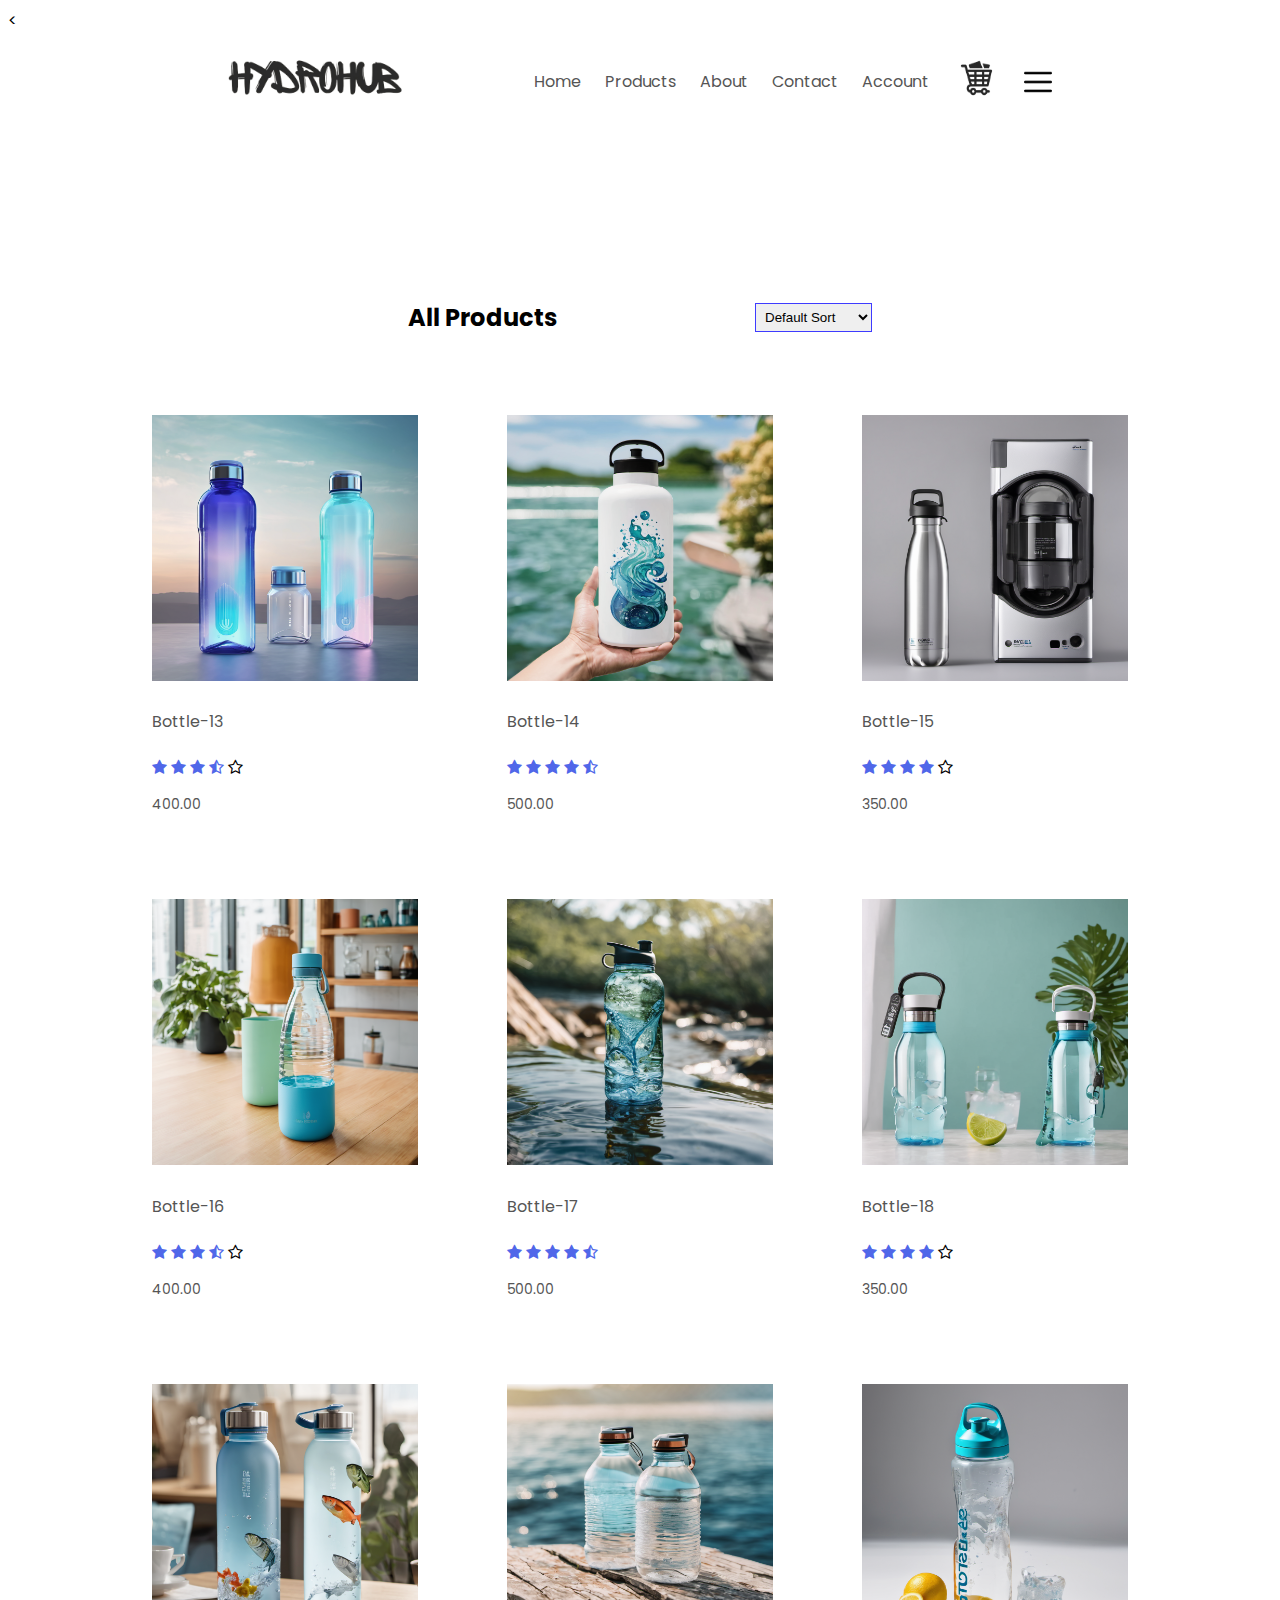
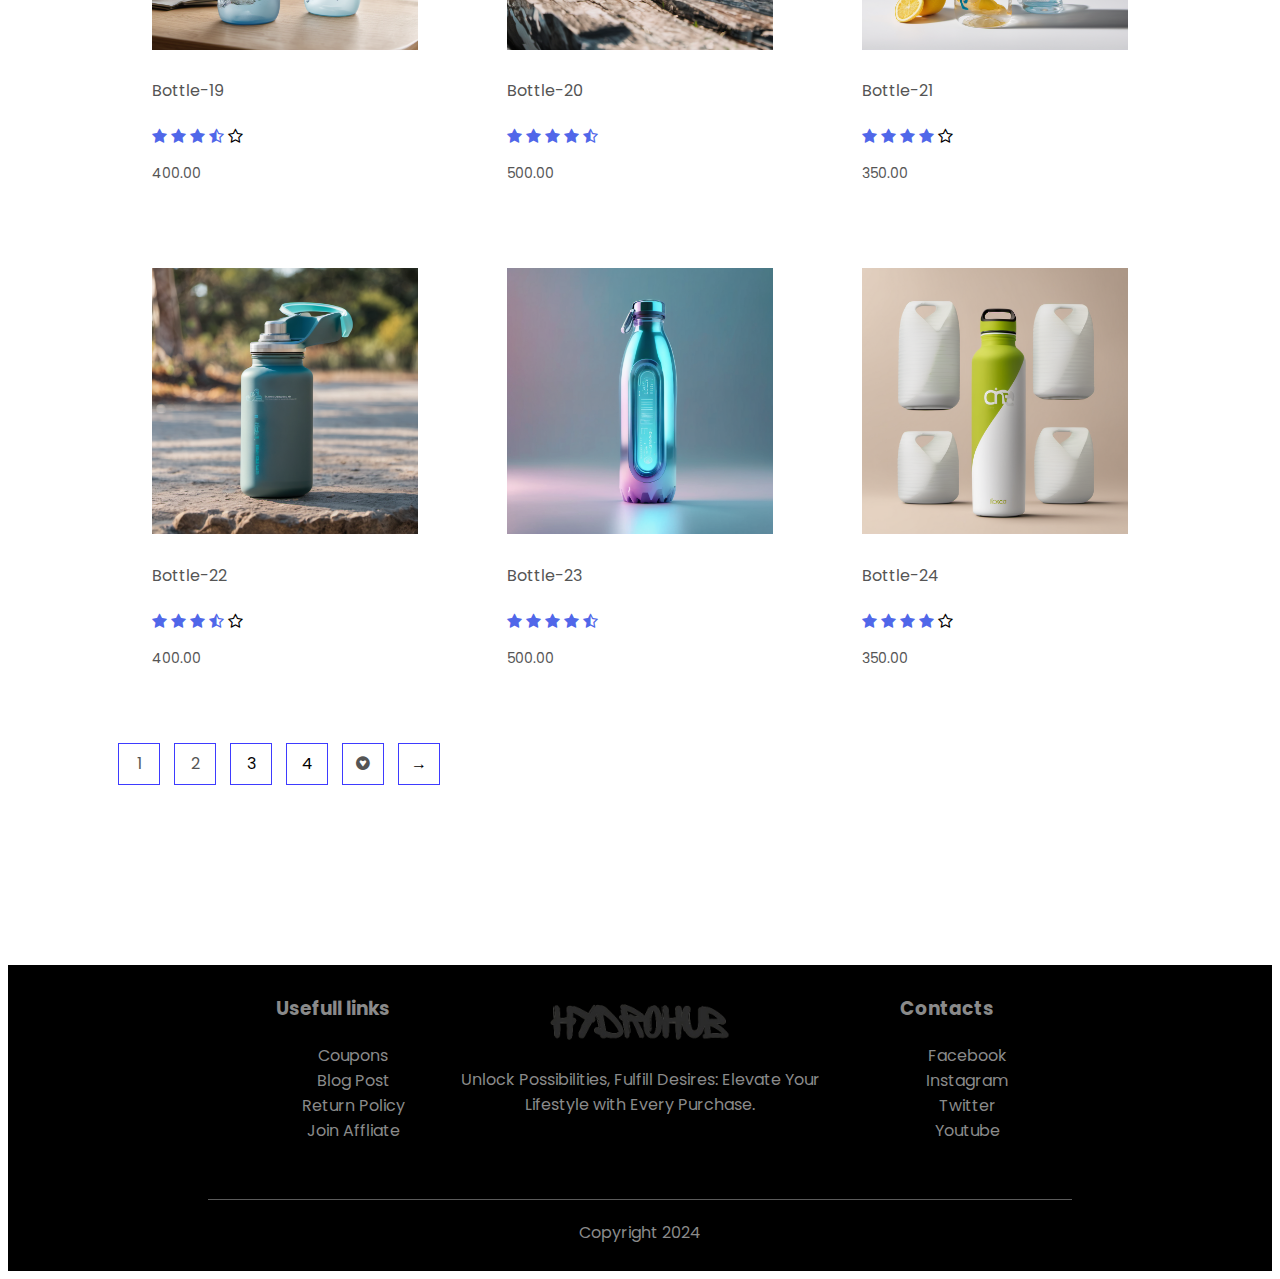
<file: productp2.html>
<!DOCTYPE html>
<html lang="en">
<head>
    <title>HydroHub</title>  
    <meta charset="UTF-8">
    <meta name="viewport" content="width=device-width, initial-scale=1.0">
    <link rel="stylesheet" href="style.css">
    <link href="https://fonts.googleapis.com/css2?family=Poppins:wght@500&display=swap" rel="stylesheet">
    <link rel="stylesheet" href="https://cdnjs.cloudflare.com/ajax/libs/font-awesome/4.7.0/css/font-awesome.min.css">
</head>
<body>
<div class="header">
    <<div class="header">
        <div class="container">
            <div class="navbar">
                <div class="logo">
                    <img src="images/Logo.png" alt="Logo" width="175px">
                    
                </div>
                <nav>
                    <ul class="ch">
                        <li><a href="index.html">Home</a></li>
                        <li><a href="product.html">Products</a></li>
                        <li><a href="#about">About</a></li>
                        <li><a href="#about">Contact</a></li>
                        <li><a href="account.html">Account</a></li>
                    </ul>
                </nav>
                <a href="cart.html"><img src="images/Cart.png" alt="Cart" width="55px" height="40px"></a>
                <img src="images/menu.png" class="menu-icon">
        </div>
    </div>
</div>
    <div class="pr">
<div class="row row-2">
    <h2>All Products</h2>
    <select>
        <option>Default Sort</option>
        <option>Sort by Price</option>
        <option>Sort by Rating</option>
        <option>Sort by Area</option>
    </select>
 </div>
<div class="small-container">
    
    <div class="row">
        <div class="col-4">
            <img src="images/pr13.png" alt="product1">
            <h4>Bottle-13</h4>
            <div class="rating">
                <span class="fa fa-star checked"></span>
                <span class="fa fa-star checked"></span>
                <span class="fa fa-star checked"></span>
                <span class="fa fa-star-half-o checked" ></span>
                <span class="fa fa-star-o"></span>
            </div>
            <p>400.00</p>
        </div>
        <div class="col-4">
            <img src="images/pr14.png" alt="product1">
            <h4>Bottle-14</h4>
            <div class="rating">
                <span class="fa fa-star checked"></span>
                <span class="fa fa-star checked"></span>
                <span class="fa fa-star checked"></span>
                <span class="fa fa-star checked" ></span>
                <span class="fa fa-star-half-o checked"></span>
            </div>
            <p>500.00</p>
        </div>
        <div class="col-4">
            <img src="images/pr15.png" alt="product1">
            <h4>Bottle-15</h4>
            <div class="rating">
                <span class="fa fa-star checked"></span>
                <span class="fa fa-star checked"></span>
                <span class="fa fa-star checked"></span>
                <span class="fa fa-star checked checked" ></span>
                <span class="fa fa-star-o"></span>
            </div>
            <p>350.00</p>
        </div>
    </div>

    <div class="row">
        <div class="col-4">
            <img src="images/pr16.png" alt="product1">
            <h4>Bottle-16</h4>
            <div class="rating">
                <span class="fa fa-star checked"></span>
                <span class="fa fa-star checked"></span>
                <span class="fa fa-star checked"></span>
                <span class="fa fa-star-half-o checked" ></span>
                <span class="fa fa-star-o"></span>
            </div>
            <p>400.00</p>
        </div>
        <div class="col-4">
            <img src="images/pr17.png" alt="product1">
            <h4>Bottle-17</h4>
            <div class="rating">
                <span class="fa fa-star checked"></span>
                <span class="fa fa-star checked"></span>
                <span class="fa fa-star checked"></span>
                <span class="fa fa-star checked" ></span>
                <span class="fa fa-star-half-o checked"></span>
            </div>
            <p>500.00</p>
        </div>
        <div class="col-4">
            <img src="images/pr26.png" alt="product1">
            <h4>Bottle-18</h4>
            <div class="rating">
                <span class="fa fa-star checked"></span>
                <span class="fa fa-star checked"></span>
                <span class="fa fa-star checked"></span>
                <span class="fa fa-star checked checked" ></span>
                <span class="fa fa-star-o"></span>
            </div>
            <p>350.00</p>
        </div>

        <div class="row">
            <div class="col-4">
                <img src="images/pr19.png" alt="product1">
                <h4>Bottle-19</h4>
                <div class="rating">
                    <span class="fa fa-star checked"></span>
                    <span class="fa fa-star checked"></span>
                    <span class="fa fa-star checked"></span>
                    <span class="fa fa-star-half-o checked" ></span>
                    <span class="fa fa-star-o"></span>
                </div>
                <p>400.00</p>
            </div>
            <div class="col-4">
                <img src="images/pr20.png" alt="product1">
                <h4>Bottle-20</h4>
                <div class="rating">
                    <span class="fa fa-star checked"></span>
                    <span class="fa fa-star checked"></span>
                    <span class="fa fa-star checked"></span>
                    <span class="fa fa-star checked" ></span>
                    <span class="fa fa-star-half-o checked"></span>
                </div>
                <p>500.00</p>
            </div>
            <div class="col-4">
                <img src="images/pr28.png" alt="product1">
                <h4>Bottle-21</h4>
                <div class="rating">
                    <span class="fa fa-star checked"></span>
                    <span class="fa fa-star checked"></span>
                    <span class="fa fa-star checked"></span>
                    <span class="fa fa-star checked checked" ></span>
                    <span class="fa fa-star-o"></span>
                </div>
                <p>350.00</p>
            </div>
        </div>

        <div class="row">
            <div class="col-4">
                <img src="images/pr22.png" alt="product1">
                <h4>Bottle-22</h4>
                <div class="rating">
                    <span class="fa fa-star checked"></span>
                    <span class="fa fa-star checked"></span>
                    <span class="fa fa-star checked"></span>
                    <span class="fa fa-star-half-o checked" ></span>
                    <span class="fa fa-star-o"></span>
                </div>
                <p>400.00</p>
            </div>
            <div class="col-4">
                <img src="images/pr23.png" alt="product1">
                <h4>Bottle-23</h4>
                <div class="rating">
                    <span class="fa fa-star checked"></span>
                    <span class="fa fa-star checked"></span>
                    <span class="fa fa-star checked"></span>
                    <span class="fa fa-star checked" ></span>
                    <span class="fa fa-star-half-o checked"></span>
                </div>
                <p>500.00</p>
            </div>
            <div class="col-4">
                <img src="images/pr25.png" alt="product1">
                <h4>Bottle-24</h4>
                <div class="rating">
                    <span class="fa fa-star checked"></span>
                    <span class="fa fa-star checked"></span>
                    <span class="fa fa-star checked"></span>
                    <span class="fa fa-star checked checked" ></span>
                    <span class="fa fa-star-o"></span>
                </div>
                <p>350.00</p>
            </div>
        </div>
    </div> 
    <div class="page-btn">
        <span><a href="product.html">1</a></span>
        <span><a href="productp2.html">2</a></span>
        <span>3</span>
        <span>4</span>
        <span><a href="limited.html"><i class="fa fa-gratipay"></i></a></span>
        <span>&#8594</span>
    </div>
</div>
</div>

<div class="footer" id="about">
    <div class="container">
        <div class="row">
            <div class="footer-col-3">
                <h3>Usefull links</h3>
                <ul>
                    <li>Coupons</li>
                    <li>Blog Post</li>
                    <li>Return Policy</li>
                    <li>Join Affliate</li>
                </ul>
            </div>
            <div class="footer-col-2">
                <img src="images/Logo.png" alt="">
                <p>Unlock Possibilities, Fulfill Desires: Elevate Your Lifestyle with Every Purchase.</p>
            </div>
            <div class="footer-col-4">
                <h3>Contacts</h3>
                <ul>
                    <li>Facebook</li>
                    <li>Instagram</li>
                    <li>Twitter</li>
                    <li>Youtube</li>
                </ul>
            </div>
        </div>
        <hr>
        <p class="copyright">Copyright 2024</p>
    </div>
</div>
</body>
</html>
</file>
<file: style.css>
*{
    margin: ;
    padding: auto;
    box-sizing: ;
}
body{
    font-family: 'Poppins', sans-serif;
}
.navbar{
    display: flex;
    align-items: center;
    padding: 20px;
}
nav{
    flex: 1;
    text-align: right;
}
nav ul{
    display: inline-block;
    list-style-type: none;
}
nav ul li{
    display:inline-block ;
    margin-right: 20px;
}
a{
    text-decoration: none;
    color: #555;
}
p{
    color: #555;
}
.container{
    max-width: 1300px;
    margin: auto;
    padding-left: 200px ;
    padding-right: 200px;
}
.row{
    display: flex;
    align-items: center;
    flex-wrap: wrap;
    justify-content: space-around;
}
.col-2{
    flex-basis: 50%;
    min-width: 300px;
}
.col-2 img{
    max-width: 120%;
    padding: 50px 0;
}
.col-2 h1{
    font-size: 50px;
    line-height: 60px;
    margin: 25px 0;
}
.btn{
    display: inline-block;
    background: #5067e9 ;
    color: #fff;
    padding: 8px 30px;
    margin: 30px 0;
    border-radius: 30px;
    transition: background 0.5
}
.btn:hover{
background: rgb(101, 87, 184)
}

,header{
    background: ;
}

.col-3 img{
    max-width: 100%;
}

.flex-container {
    display: flex;
}
.flex-container > div {
    margin: 10px;
    padding: 20px;
    font-size: 30px;
}

.col-4{
    flex-basis: 25%;
    padding: 10px;
    min-width: 200px;
    margin-bottom: 50px;
    transition: transform 1;
}

.col-4 img{
    width: 100%;
}

.checked {
    color: #5067e9
}

.title{
    text-align: center;
    margin: 0 auto 80px;
    position: relative;
    line-height: 60px;
    color: #555;
}
 .title::after{
    content: '';
    background: #3e3bff;
    width: 80px;
    height: 5px;
    border-radius: 5px;
    position:absolute;
    bottom: 0;
    left: 50%;
    transform: translateX(-50%);
 }

h4{
    color: #555;
    font-weight: normal;
}

.col-4 p{
font-size: 14px;
}

.col-4:hover{
    transform: translateY(-5px);
}

.offer{
    padding: 70px;
}

.offer img{
    width: 500px; height: auto;
  padding-left: 80px;
}

small{
    color: #001128;
}

/* brands */

.brands{
margin: 100px auto;
margin-bottom: 150px;
}
col-5{
    width: 160px;
}

/* footer */
.footer{
background: #000;
color: #8a8a8a;
font: 14px;
padding: 10px 0 10px;
}

.footer p{
    color: #8a8a8a;
}

.footer h3{
color: fff;
margin-bottom: 20px;
}

.footer-col-1, .footer-col-2, .footer-col-3, .footer-col-4{
    min-width: 250px;
    margin-bottom: 20px;
}

.footer-col-1{
    flex-basis: 30%;
}
.footer-col-2{
    flex: 1;
    text-align: center;
}
.footer-col-2 img{
    width: 180px;
    margin bottom: 20px;
}
.footer-col-3, .footer-col-4{
    flex-basis: 12%;
    text-align: center;
}

ul{
    list-style: none;
}
.app-logo{
    margin-top: 20px;
}

.app-logo img{
    width: 140px;
}

.footer hr{
    border: none;
    background: #5b5b5b ;
    height: 1px;
    margin: 20px 0;
}
.copyright{
    text-align: center;
}

.menu-icon{
    width: 28px;
    margin-left: 20px;
}

@media only screen and (max-width 800px){
    nav ul{
        position:absolute;
        top: 70px;
        left: 0;
        background: #333;
        width: 100px;

    }
}

.ch :hover{
    color: #3e3bff;
}

/* all product page */
.row-2{
    justify-content: space-between;
    margin:50px 300px 50px;
}

select{
    border: 1px solid #3e3bff;
    padding: 5px;
}
select:focus{
    outline: none;
}

.page-btn{
    margin: 0 auto 80px;
}
.page-btn span{
    display: inline-block;
    border: 1px solid #3e3bff ;
    margin-left: 10px;
    width: 40px;
    height: 40px;
    line-height: 40px;
    text-align: center;
    cursor: pointer;
}
.page-btn span:hover{
    background: #3e3bff;
    color: #fff;
}

.pr{
    padding: 100px;
}

.cart-page{
    margin: 80px auto;
}

table{
    width: 80%;
    border-collapse: collapse;
    margin-left: 150px;
}
.cart-info{
    display:flex;
    flex-wrap: wrap;
}

th{
    text-align: left;
    padding: 5px;
    color: #fff;
    background:#3e3bff;
    font-weight: normal;
}
td{
    padding: 10px 5px;
}

td input{
    width: 40px;
    height:30px;
    padding: 5px;
    text-align: center;
}
td a{
    color: #ff523b;
    font-size: 12px;
}

td img{
    width: 80px;
    height: 80px;
    margin-right: 10px;
}
.total-price{
    display: flex;
    justify-content: flex-end;
    padding-right: 197px;
}

.total-price table{
    border-top: solid #3e3bff;
    width: 100%;
    max-width: 350px;
}

.account-page{
    padding: 50px 0;
    background:radial-gradient(#fff,#ffd6d6);
}

.form-container{
    background: #fff;
    width:300px;
    height:400px;
    position: relative;
    text-align: center;
    padding: 20px 0;
    box-shadow: 0 0 20px 0 rgba(0, 0, 0, 0.1);
}

.form-container span{
    font-weight: bold;
    padding: 0 10px;
    color: #555;
    cursor: pointer;
    width: 100px;
    display: inline-block;
}

.form-btn{
    display: inline-block;
}

.form-container form{
    max-width: 300px;
    padding: 0 20px;
    position: absolute;
    top: 130px;
}

.form input{
    width:100% ;
    height: 30px;
    margin: 10px 0;
    padding: 0 10px;
    border: 1px solid #ccc;
}

form .btn{
    width: 100%;
    border: none;
    cursor: pointer;
    margin: 10px 0;
}
form .btn :focus{
    outline: none;
}

    margin-top: 8px;
    transform: translateX(100px);
}
</file>
